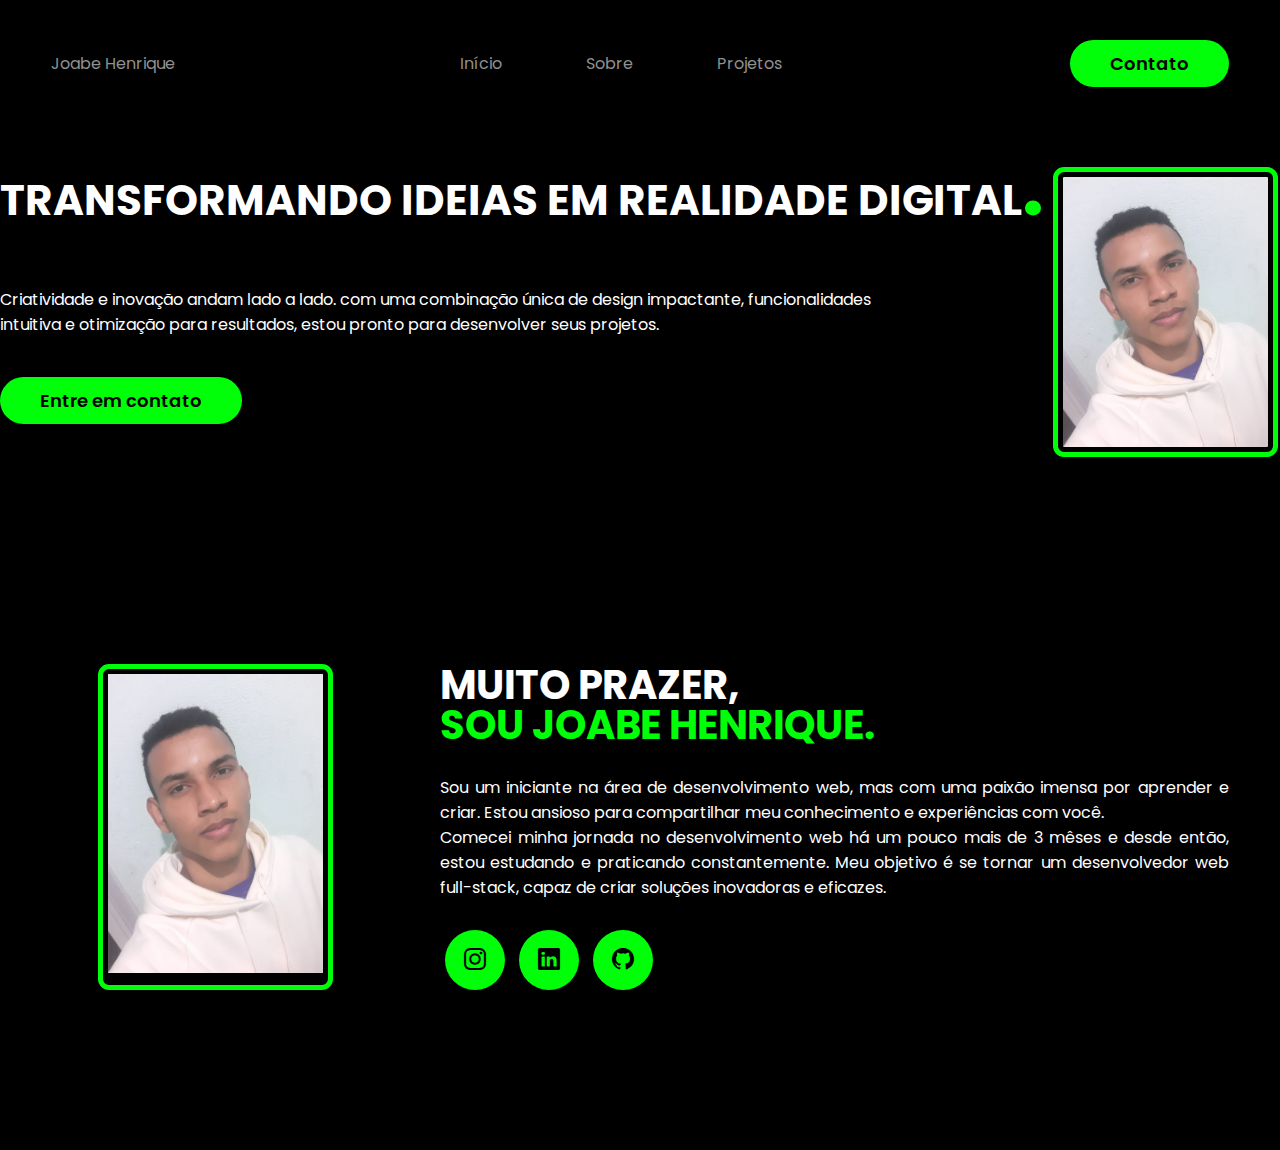
<file: index.html>
<!DOCTYPE html>
<html lang="en">

<head>
    <meta charset="UTF-8">
    <meta name="viewport" content="width=device-width, initial-scale=1.0">
    <link rel="preconnect" href="https://fonts.googleapis.com">
    <link rel="preconnect" href="https://fonts.gstatic.com" crossorigin>
    <link
        href="https://fonts.googleapis.com/css2?family=Poppins:ital,wght@0,100;0,200;0,300;0,400;0,500;0,600;0,700;0,800;0,900;1,100;1,200;1,300;1,400;1,500;1,600;1,700;1,800;1,900&display=swap"
        rel="stylesheet">
        <link rel="stylesheet" href="https://cdn.jsdelivr.net/npm/bootstrap-icons@1.11.3/font/bootstrap-icons.min.css">
    <link rel="stylesheet" href="estilo.css">
   
    <title>Potfólio Joabe</title>

</head>

<body>

    <header>
        <div class="interface">
            <div class="logo">
                <a href="#">Joabe Henrique</a>
            </div> <!--logo-->


            <nav class="manu-desktop">
                <ul>
                    <li> <a href="#">Início </a> </li>

                    <li> <a href="#">Sobre </a> </li>
                    <li> <a href="#">Projetos </a> </li>
                </ul>
            </nav>

            <div class="btn-contato">
                <a href="#"></a>
                <button>Contato</button>
            </div> <!--btn-contato-->

        </div> <!--interface-->
    </header>

    <main>
        <section class="topo-do-site">
            <div class="interface">
                <div class="flex">
                    <div class="txt-topo-site">
                        <h1>TRANSFORMANDO IDEIAS EM REALIDADE DIGITAL<span>.</span></h1>
                        <p>Criatividade e inovação andam lado a lado. com uma combinação única de design impactante,
                            funcionalidades <br> intuitiva e otimização para resultados, estou pronto para desenvolver
                            seus projetos.</p>
                        <div class="btn-contato">
                            <a href="#">
                                <button>Entre em contato</button>
                            </a>
                        </div>

                    </div> <!--txt-topo-site-->

                    <div class="img-topo-site">
                        <img src="imgs/foto-portifolio.jpeg" alt="">

                    </div> <!--img-topo-site-->
                </div> <!--flex-->
            </div> <!--interface-->
        </section> <!--topo-do-site-->

        <section class="sobre">
            <div class="interface">
                <div class="flex">
                    <div class="img-sobre">
                        <img src="imgs/foto-portifolio.jpeg" alt="" width="215px" height="299px">

                    </div><!--img-sobre-->
                    <div class="txt-sobre">
                        <h2>MUITO PRAZER, <span>SOU JOABE HENRIQUE.</span></h2>
                        <P>Sou um iniciante na área de desenvolvimento web, mas com uma paixão imensa por aprender e criar. Estou ansioso para compartilhar meu conhecimento e experiências com você.
                        </P>
                        <p>Comecei minha jornada no desenvolvimento web há um pouco mais de 3 mêses e desde então, estou estudando e praticando constantemente. Meu objetivo é se tornar um desenvolvedor web full-stack, capaz de criar soluções inovadoras e eficazes.</p>
                        
                        <div class="btn-social">
                            <a href="https://www.instagram.com/j.henrique1910/profilecard/?igsh=aDgyM2lyaHo3cTNn" target="_blank"><button><i class="bi bi-instagram"></i></button></a>

                            <a href="https://www.linkedin.com/in/joabe-henrique-821a02317/" target="_blank"><button><i class="bi bi-linkedin"></i></button></a>

                            <a href="https://github.com/jhenrique010" target="_blank"><button><i class="bi bi-github"></i></button></a>
                        </div>
                    </div><!--sobre-->
                </div><!--flex-->

            </div><!--interface-->
        </section><!--sobre-->



    </main>
</body>

</html>
</file>
<file: estilo.css>
@charset "utf-8";

/* estilização geral */
* {
    margin: 0;
    padding: 0;
    box-sizing: border-box;
    font-family: "Poppins", sans-serif;
}
 button:hover{
    box-shadow: 0px 0px 8px #00ff08 ;
    transform: scale(1.05);
}



body {
    background-color: #000;
    height: 100vh;
}

.interface {
    max-width: 1280px;
    margin: 0 auto;
}
.flex{
    display: flex;
}

.btn-contato button{
    padding: 10px 40px;
    font-size: 18px;
    font-weight: 600;
    background-color: #00ff08;
    border: 0;
    border-radius: 30px;
    cursor: pointer;
    transition: .2s;
}


/* estilo do cabeçalho */
header{
    padding: 40px 4%;
}

header > .interface{
    display: flex;
    align-items: center;
    justify-content: space-between;
}

header a{
    color: #919191;
    text-decoration: none;
    display: inline-block;
    transition: .2s;
}

header a:hover{
    color: #fff;
    transform: scale(1.05);

}

header nav ul{
    list-style-type: none;
}

header nav ul li{
    display: inline-block;
    padding: 0 40px;
}






/* estilo do topo do site */
section .topo-do-site{
padding: 40px 4%;
}
section .topo-do-site .flex{
align-items: center;
justify-content: center;
gap: 90px;
}

.topo-do-site h1{
    color: #fff;
    font-size: 42px;
}

.topo-do-site .txt-topo-site h1 span{
    color: #00ff08;
    font-size: 80px;
}

.topo-do-site .txt-topo-site p{
    color: #fff;
    margin: 40px 0px;
}

.topo-do-site .img-topo-site img{
    width: 225px;
    height: 290px;
    border-radius: 11px;
    margin: 40px 4%;
    border: 5px #00ff08 solid;
    padding: 5px;
}

/* estilo do sobre */
section.sobre{
padding: 120px 4%;
}

section.sobre .flex{
    align-items: center;
    gap: 60px;
}

.sobre .txt-sobre{
    color: #fff;
}

.sobre .txt-sobre h2{
    font-size: 40px;
    line-height: 40px;
    margin-bottom: 30px;
}

.sobre .txt-sobre h2 span{
    color: #00ff08;
    display: block;
}

.sobre .txt-sobre p{
    text-align: justify;
}

.sobre .txt-sobre .btn-social button{
width: 60px;
height: 60px;
border-radius: 50%;
border: none;
background-color: #00ff08;
font-size: 22px;
cursor: pointer;
margin: 0 5px;
transition: .2s;
}

.sobre .txt-sobre .btn-social{
    margin-top: 30px;
}

.img-sobre{

    border-radius: 11px;
    margin: 40px 4%;
    border: 5px #00ff08 solid;
    padding: 5px;
}
</file>
